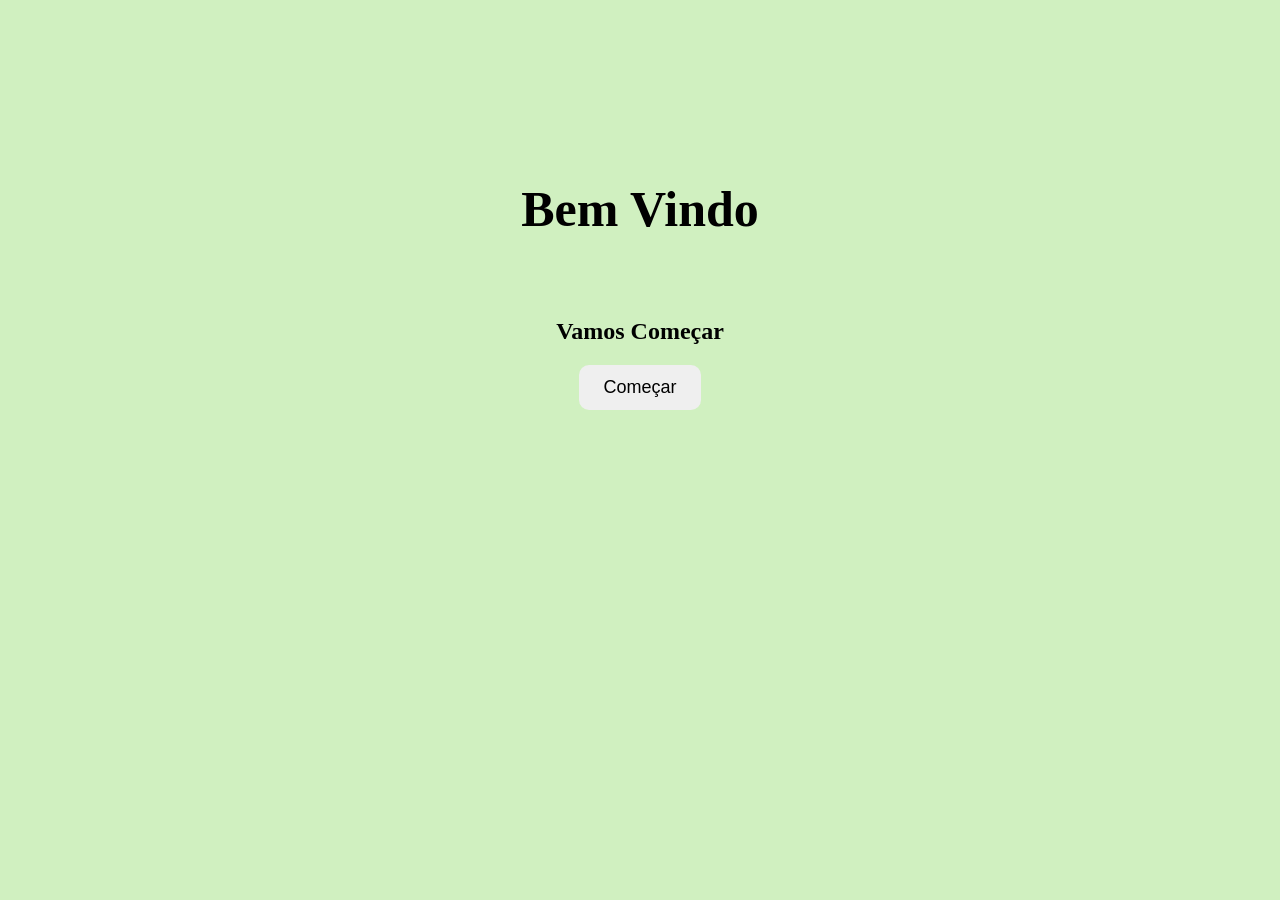
<file: index.html>
<!DOCTYPE html>
<html lang=pt-br>
<head>
  <meta charset="UTF-8">
  <meta name="viewport" content="width=device-width, initial-scale=1.0">
<title>Capa do JEY</title>

	<link rel="stylesheet" href="css/style.css">
	
</head>
	
<body>
  
  <h1>Bem Vindo</h1>
  
  <h2>Vamos Começar</h2>
  
<a href="html/inicio.html">
  <button>Começar</button>
</a>

</body>
</html>
</file>
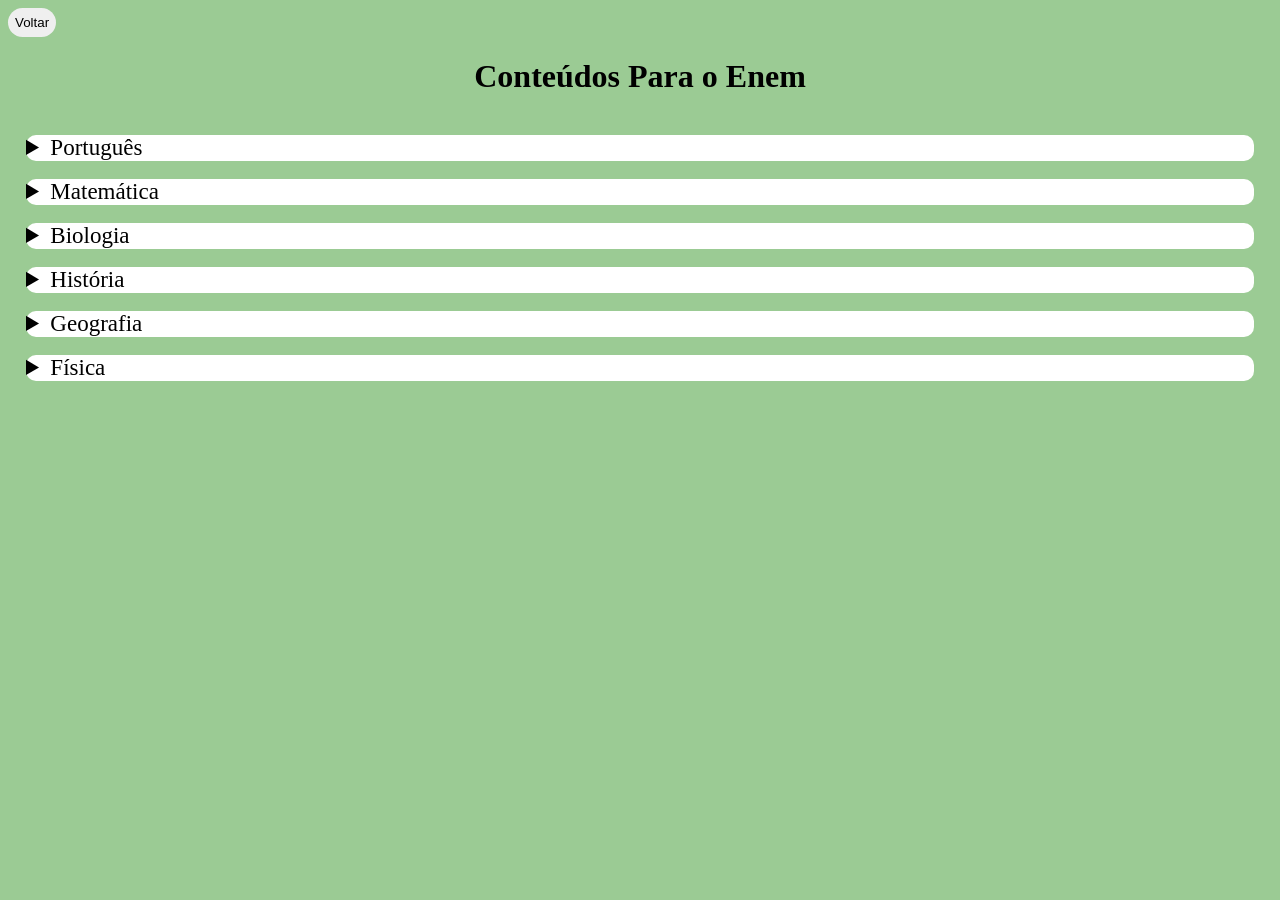
<file: html/enem.html>
<!DOCTYPE html>
<html lang="pt-br">

<head>
  <meta charset="UTF-8">
  <meta name="viewport" content="width=device-width, initial-scale=1.0">

  <title>Aba Enem</title>

  <link rel="stylesheet" href="../css/enem.css">
</head>

<body>

  <a href="inicio.html">
    <button>Voltar</button>
  </a>

  <div class="conteudosenem">
    <h1>Conteúdos Para o Enem</h1>
  </div>

  <div class="materia">

    <details>

      <summary>Português</summary>

      <h3>Classes Gramaticais</h3>

      <ul>
        <li>Substantivo</li>
        <li>Adjetivo</li>
        <li>Verbo</li>
        <li>Pronome</li>
        <li>Advérbio</li>
        <li>Conjunção</li>
      </ul>


      <h3>Figuras de Linguagem</h3>

      <ul>
        <li>Metáfora</li>
        <li>Comparação</li>
        <li>Ironia</li>
        <li>Hipérbole</li>
        <li>Eufemismo</li>
        <li>Personificação</li>
      </ul>


      <h3>Gêneros Textuais</h3>

      <ul>
        <li>Notícia</li>
        <li>Reportagem</li>
        <li>Crônica</li>
        <li>Artigo de Opinião</li>
        <li>Propaganda</li>
      </ul>


      <h3>Escolas Literárias</h3>

      <ul>
        <li>Quinhentismo</li>
        <li>Barroco</li>
        <li>Arcadismo</li>
        <li>Romantismo</li>
        <li>Realismo</li>
        <li>Naturalismo</li>
        <li>Parnasianismo</li>
        <li>Simbolismo</li>
        <li>Modernismo</li>
      </ul>


      <div class="professores">

        <details>

          <summary>Melhores Professores</summary>

          <p>
            <a href="https://youtube.com/@professornoslen?si=_JiXMqFbC3uKtzqw">
              <button>Professor Noslen</button>
            </a>
          </p>

          <p>
            <a href="https://youtube.com/@portuguessemenrolacao?si=9v2NDJaovhEBJcgU">
              <button>Português sem enrolação</button>
            </a>
          </p>

        </details>

      </div>

    </details>

  </div>

  <div class="materia">

    <details>

      <summary>Matemática</summary>

      <ul>
        <li>Porcentagem</li>
        <li>Regra de 3 Simples</li>
        <li>Regra de 3 Composta</li>
        <li>Razão e Proporção</li>
        <li>Estatística</li>
        <li>Probabilidade</li>
        <li>Função do 1º Grau</li>
        <li>Função do 2º Grau</li>
        <li>Geometria Plana</li>
        <li>Geometria Espacial</li>
        <li>Juros Simples</li>
        <li>Juros Compostos</li>
      </ul>


      <div class="professores">

        <details>

          <summary>Melhores Professores</summary>

          <p>
            <a href="https://youtube.com/@sandrocuriodicasdemat?si=w0pa1JtClj4uaoQ7">
              <button>Sandro Curió</button>
            </a>
          </p>

          <p>
            <a href="https://youtube.com/@giscomgiz?si=wT68Oanokbb87hsR">
              <button>Gis com giz</button>
            </a>
          </p>

        </details>

      </div>

    </details>

  </div>

  <div class="materia">

    <details>

      <summary>Biologia</summary>

      <ul>
        <li>Ecologia</li>
        <li>Genética</li>
        <li>Citologia</li>
        <li>Fisiologia Humana</li>
        <li>Evolução</li>
        <li>Biotecnologia</li>
        <li>Microbiologia</li>
        <li>Bioquímica</li>
        <li>Botânica</li>
        <li>Zoologia</li>
        <li>Parasitologia</li>
        <li>Histologia</li>
        <li>Embriologia</li>
      </ul>


      <div class="professores">

        <details>

          <summary>Melhores Professores</summary>

          <p>
            <a href="https://youtube.com/@professorsamuelcunha?si=7LqbBlcnLs_e86ky">
              <button>Samuel Cunha</button>
            </a>
          </p>

          <p>
            <a href="https://youtube.com/@profguigoulart?si=VJobkkXngMyELsKy">
              <button>Professor Guilherme Goulart</button>
            </a>
          </p>

        </details>

      </div>

    </details>

  </div>

  <div class="materia">

    <details>

      <summary>História</summary>

      <ul>
        <li>Pré-História</li>
        <li>Antiguidade Oriental</li>
        <li>Antiguidade Clássica</li>
        <li>Idade Média</li>
        <li>Idade Moderna</li>
        <li>Revolução Industrial</li>
        <li>Revolução Francesa</li>
        <li>Imperialismo</li>
        <li>Neocolonialismo</li>
        <li>Primeira Guerra Mundial</li>
        <li>Segunda Guerra Mundial</li>
        <li>Guerra Fria</li>
        <li>Brasil Colônia</li>
        <li>Brasil Império</li>
        <li>Brasil República</li>
        <li>Escravidão no Brasil</li>
        <li>Povos Indígenas</li>
      </ul>


      <div class="professores">

        <details>

          <summary>Melhores Professores</summary>

          <p>
            <a href="https://youtube.com/@professorgildevanholanda8900?si=WyPDNZmCi5GdPBju">
              <button>Professor Gildevan Holanda</button>
            </a>
          </p>

          <p>
            <a href="https://youtube.com/@cortesdahistoria8187?si=VFe0VPxSNdDjfqSS">
              <button>Cortes da História</button>
            </a>
          </p>

        </details>

      </div>

    </details>

  </div>

  <div class="materia">

    <details>

      <summary>Geografia</summary>

      <h3>Geografia Física</h3>

      <ul>
        <li>Clima</li>
        <li>Vegetação</li>
        <li>Relevo</li>
        <li>Hidrografia</li>
        <li>Problemas Ambientais</li>
      </ul>


      <h3>Geografia Humana</h3>

      <ul>
        <li>Urbanização</li>
        <li>Industrialização</li>
        <li>Migrações</li>
        <li>Crescimento Populacional</li>
        <li>IDH</li>
        <li>Globalização</li>
      </ul>


      <h3>Geopolítica</h3>

      <ul>
        <li>Guerra Fria</li>
        <li>Nova Ordem Mundial</li>
        <li>Blocos Econômicos</li>
        <li>Conflitos Internacionais</li>
        <li>Multipolaridade</li>
        <li>ONU</li>
      </ul>


      <h3>Geografia do Brasil</h3>

      <ul>
        <li>Regiões Brasileiras</li>
        <li>Economia Brasileira</li>
        <li>Agropecuária</li>
        <li>Industrialização do Brasil</li>
        <li>Questão Agrária</li>
        <li>Urbanização Brasileira</li>
      </ul>


      <h3>Economia e Globalização</h3>

      <ul>
        <li>Capitalismo</li>
        <li>Socialismo</li>
        <li>Comércio Internacional</li>
        <li>Multinacionais</li>
        <li>Divisão Internacional do Trabalho (DIT)</li>
      </ul>


      <h3>Energia</h3>

      <ul>
        <li>Fontes Renováveis</li>
        <li>Fontes Não Renováveis</li>
        <li>Hidrelétricas</li>
      </ul>


      <h3>Meio Ambiente</h3>

      <ul>
        <li>Sustentabilidade</li>
        <li>Desenvolvimento Sustentável</li>
        <li>Poluição</li>
        <li>Recursos Hídricos</li>
        <li>Conferências Ambientais</li>
      </ul>


      <div class="professores">

        <details>

          <summary>Melhores Professores</summary>

          <p>
            <a href="https://youtube.com/@todamateriaoficial?si=ulaBD6ZOW8y5eCm3">
              <button>Toda Matéria</button>
            </a>
          </p>

          <p>
            <a href="https://youtube.com/@profthaisformagio?si=gxBQIY-oBIFsFrO6">
              <button>Professora Thais</button>
            </a>
          </p>

        </details>

      </div>

    </details>

  </div>

  <div class="materia">

    <details>

      <summary>Física</summary>

      <h3>Mecânica</h3>

      <ul>
        <li>Cinemática</li>
        <li>Dinâmica</li>
        <li>Trabalho</li>
        <li>Energia</li>
        <li>Potência</li>
        <li>Gravitação</li>
        <li>Hidrostática</li>
      </ul>


      <h3>Eletricidade</h3>

      <ul>
        <li>Corrente Elétrica</li>
        <li>Tensão</li>
        <li>Resistência</li>
        <li>Lei de Ohm</li>
        <li>Potência</li>
        <li>Consumo de Energia</li>
        <li>Circuitos Elétricos</li>
        <li>Associação de Resistores</li>
      </ul>


      <h3>Ondulatória</h3>

      <ul>
        <li>Tipos de Ondas</li>
        <li>Frequência</li>
        <li>Período</li>
        <li>Comprimento de Onda</li>
        <li>Som</li>
        <li>Acústica</li>
        <li>Reflexão</li>
        <li>Refração</li>
        <li>Difração</li>
      </ul>


      <h3>Termologia e Termodinâmica</h3>

      <ul>
        <li>Calor</li>
        <li>Temperatura</li>
        <li>Trocas de Calor</li>
        <li>Dilatação Térmica</li>
        <li>Mudanças de Estado Físico</li>
        <li>Leis da Termodinâmica</li>
      </ul>


      <h3>Óptica</h3>

      <ul>
        <li>Reflexão</li>
        <li>Refração</li>
        <li>Espelhos</li>
        <li>Lentes</li>
        <li>Formação de Imagens</li>
      </ul>


      <h3>Física Moderna</h3>

      <ul>
        <li>Radioatividade</li>
        <li>Energia Nuclear</li>
        <li>Efeito Fotoelétrico</li>
      </ul>


      <div class="professores">

        <details>

          <summary>Melhores Professores</summary>

          <p>
            <a href="https://youtube.com/@professorboaro?si=pw4rFF-f-DaOWsrJ">
              <button>Professor Boaro</button>
            </a>
          </p>

          <p>
            <a href="https://youtube.com/@fisicacombandeira-enem?si=drmZxA01SWR_ogNm">
              <button>Física com Bandeira</button>
            </a>
          </p>

        </details>

      </div>

    </details>

  </div>

</body>
</html>
</file>
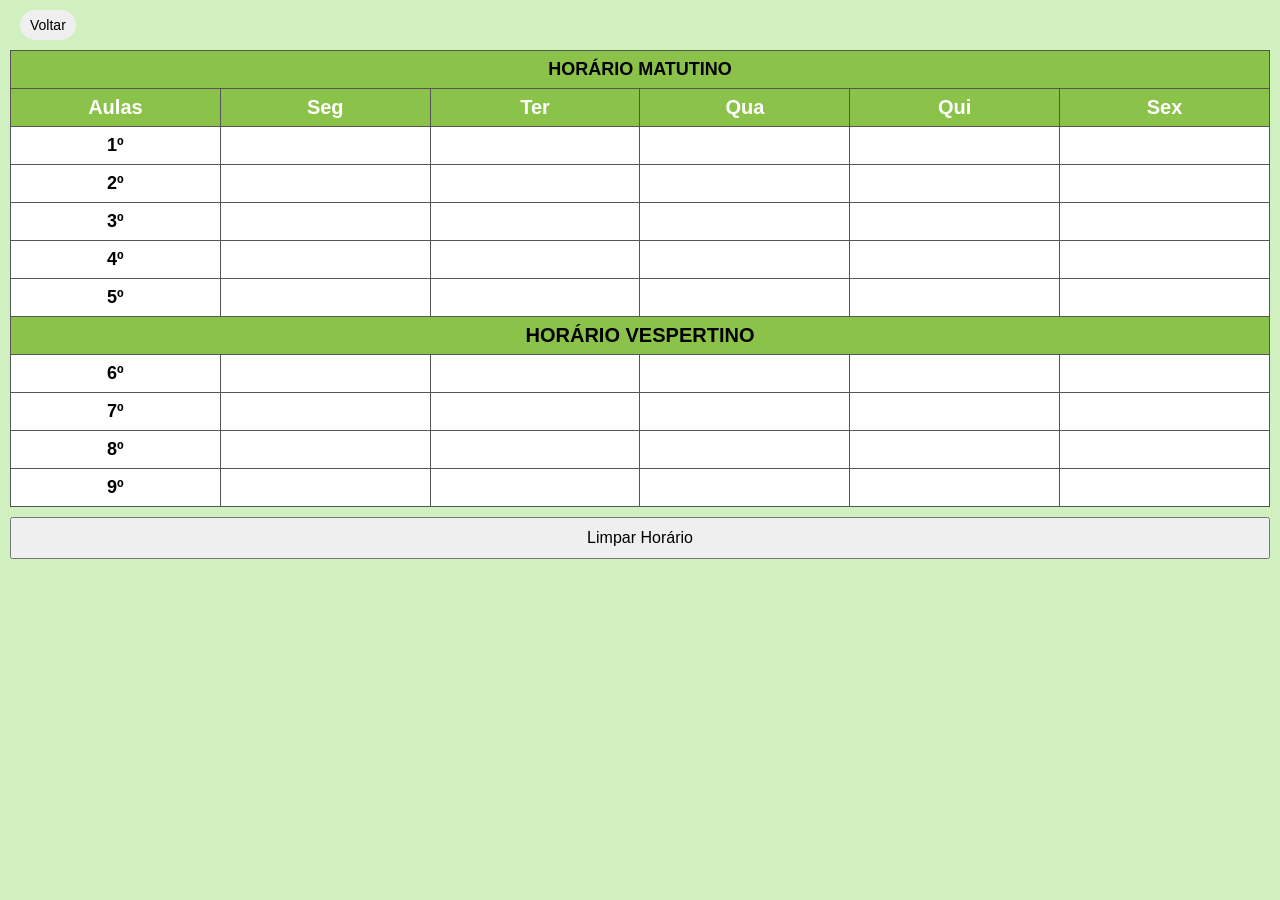
<file: html/horario.html>
<!DOCTYPE html>
<html lang="pt-br">

<head>
  <meta charset="UTF-8">
  <meta name="viewport" content="width=device-width, initial-scale=1.0">

  <title>Meu Horário Escolar</title>

  <link rel="stylesheet" href="../css/horario.css">
</head>

<body>

  <div class="botao-voltar">
    <a href="inicio.html">
      <button>Voltar</button>
    </a>
  </div>

  <table>

    <tr>
      <th colspan="6" class="titulo">
        HORÁRIO MATUTINO
      </th>
    </tr>

    <tr class="cabecalho">
      <th>Aulas</th>
      <th>Seg</th>
      <th>Ter</th>
      <th>Qua</th>
      <th>Qui</th>
      <th>Sex</th>
    </tr>

    <tr>
      <td class="horario">1º</td>
      <td><input></td>
      <td><input></td>
      <td><input></td>
      <td><input></td>
      <td><input></td>
    </tr>

    <tr>
      <td class="horario">2º</td>
      <td><input></td>
      <td><input></td>
      <td><input></td>
      <td><input></td>
      <td><input></td>
    </tr>

    <tr>
      <td class="horario">3º</td>
      <td><input></td>
      <td><input></td>
      <td><input></td>
      <td><input></td>
      <td><input></td>
    </tr>

    <tr>
      <td class="horario">4º</td>
      <td><input></td>
      <td><input></td>
      <td><input></td>
      <td><input></td>
      <td><input></td>
    </tr>

    <tr>
      <td class="horario">5º</td>
      <td><input></td>
      <td><input></td>
      <td><input></td>
      <td><input></td>
      <td><input></td>
    </tr>

    <tr>
      <td colspan="6" class="periodo">
        HORÁRIO VESPERTINO
      </td>
    </tr>

    <tr>
      <td class="horario">6º</td>
      <td><input></td>
      <td><input></td>
      <td><input></td>
      <td><input></td>
      <td><input></td>
    </tr>

    <tr>
      <td class="horario">7º</td>
      <td><input></td>
      <td><input></td>
      <td><input></td>
      <td><input></td>
      <td><input></td>
    </tr>

    <tr>
      <td class="horario">8º</td>
      <td><input></td>
      <td><input></td>
      <td><input></td>
      <td><input></td>
      <td><input></td>
    </tr>

    <tr>
      <td class="horario">9º</td>
      <td><input></td>
      <td><input></td>
      <td><input></td>
      <td><input></td>
      <td><input></td>
    </tr>

  </table>

  <button onclick="limparHorario()">
    Limpar Horário
  </button>

  <script src="../js/horario.js"></script>

</body>

</html>
</file>
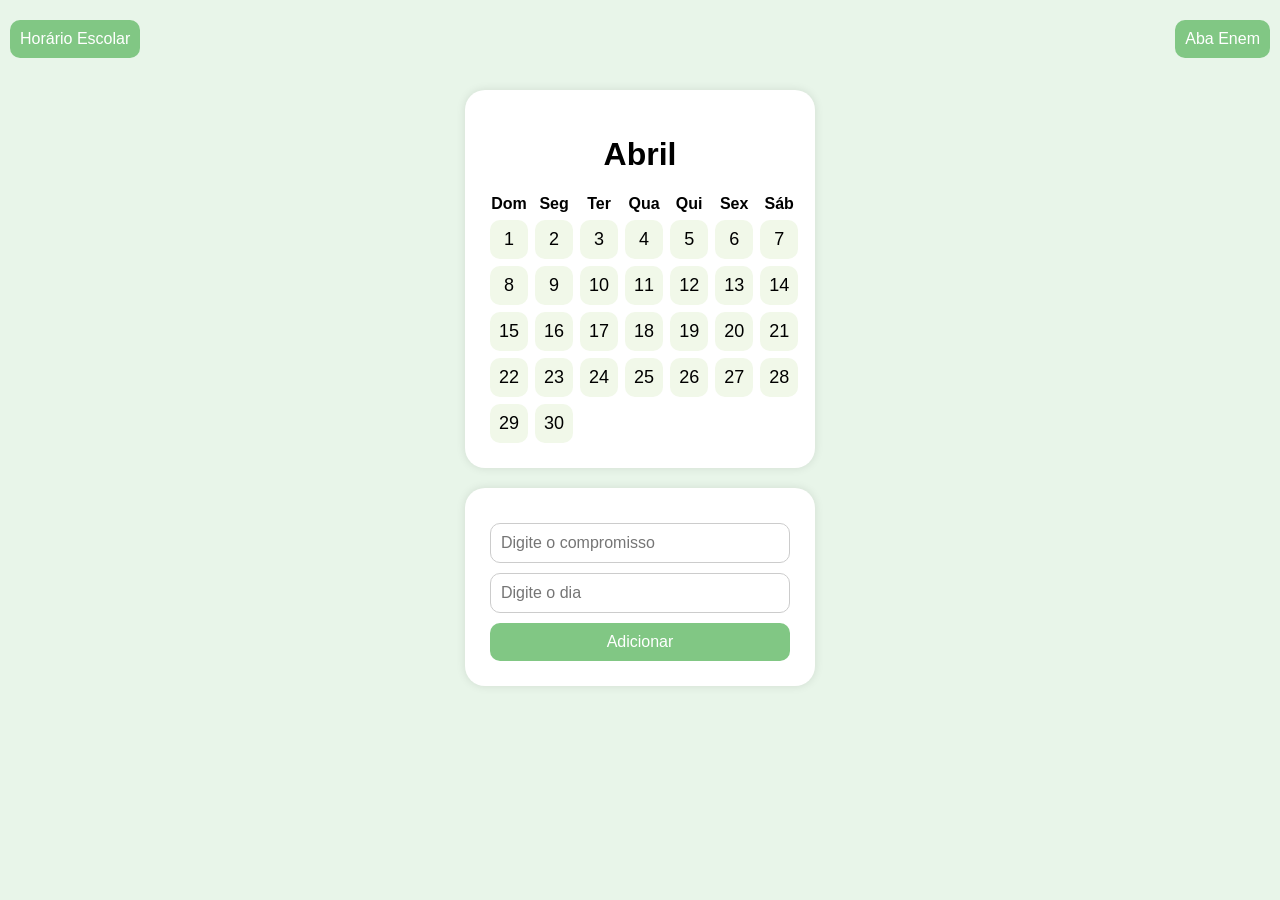
<file: html/inicio.html>
<!DOCTYPE html>
<html lang="pt-br">

<head>
  <meta charset="UTF-8">
  <meta name="viewport" content="width=device-width, initial-scale=1.0">

  <title>Aba Início</title>

  <link rel="stylesheet" href="../css/inicio.css">
</head>

<body>

  <div class="container">

    <h1>Abril</h1>

    <div class="calendario">

      <div class="semana">Dom</div>
      <div class="semana">Seg</div>
      <div class="semana">Ter</div>
      <div class="semana">Qua</div>
      <div class="semana">Qui</div>
      <div class="semana">Sex</div>
      <div class="semana">Sáb</div>

      <div class="dia" id="dia1">1</div>
      <div class="dia" id="dia2">2</div>
      <div class="dia" id="dia3">3</div>
      <div class="dia" id="dia4">4</div>
      <div class="dia" id="dia5">5</div>
      <div class="dia" id="dia6">6</div>
      <div class="dia" id="dia7">7</div>

      <div class="dia" id="dia8">8</div>
      <div class="dia" id="dia9">9</div>
      <div class="dia" id="dia10">10</div>
      <div class="dia" id="dia11">11</div>
      <div class="dia" id="dia12">12</div>
      <div class="dia" id="dia13">13</div>
      <div class="dia" id="dia14">14</div>

      <div class="dia" id="dia15">15</div>
      <div class="dia" id="dia16">16</div>
      <div class="dia" id="dia17">17</div>
      <div class="dia" id="dia18">18</div>
      <div class="dia" id="dia19">19</div>
      <div class="dia" id="dia20">20</div>
      <div class="dia" id="dia21">21</div>

      <div class="dia" id="dia22">22</div>
      <div class="dia" id="dia23">23</div>
      <div class="dia" id="dia24">24</div>
      <div class="dia" id="dia25">25</div>
      <div class="dia" id="dia26">26</div>
      <div class="dia" id="dia27">27</div>
      <div class="dia" id="dia28">28</div>

      <div class="dia" id="dia29">29</div>
      <div class="dia" id="dia30">30</div>

    </div>
  </div>

  <div class="container2">

    <input
      type="text"
      id="compromisso"
      placeholder="Digite o compromisso"
    >

    <input
      type="number"
      id="diaInput"
      placeholder="Digite o dia"
    >

    <button onclick="adicionarCompromisso()">
      Adicionar
    </button>

  </div>

  <div class="botoes-topo">

    <a href="horario.html">
      <button class="botao-esquerda">
        Horário Escolar
      </button>
    </a>

    <a href="enem.html">
      <button class="botao-direita">
        Aba Enem
      </button>
    </a>

  </div>

<script src="../js/inicio.js"></script>

</body>
</html>
</file>
<file: css/style.css>
body{
     background-color:#d0f0c0;
     color:red;
     text-align:center;
  }
  
  h1{
    color:black;
    font-family:"Georgia";
    margin-top: 180px;
    font-size:50px;
  }
  
  h2{
    color:black;
    font-family:"Georgia";
    margin-top:80px;
  }
  
  button{
    font-size:18px;
    padding:12px 24px;
    color:black;
    border:none;
    border-radius:10px;
  }
</file>
<file: css/enem.css>
body {
  background-color: #5cab4f9b;
  font-family: Georgia, serif;
}

h1 {
  text-align: center;
  margin-bottom: 40px;
}

.materia {
  background-color: white;
  margin: 18px;
  border: none;
  border-radius: 10px;
  margin-bottom: 17px;
}

summary {
  font-size: 23px;
  color: black;
}

.professores summary {
  font-family: Verdana, sans-serif;
}

.professores button {
  padding: 7px;
  background-color: #8ffe89;
  border: none;
  border-radius: 12px;
}

button {
  border: none;
  border-radius: 17px;
  padding: 7px;
}
</file>
<file: css/horario.css>
body {
    background: #d0f0c0;
    font-family: Arial, sans-serif;
    margin: 10px;
}

table {
    width: 100%;
    table-layout: fixed;
    border-collapse: collapse;
    background: white;
}

th,
td {
    border: 1px solid #555;
    text-align: center;
    height: 35px;
}

.titulo {
    background: #8bc34a;
    color: black;
    font-size: 18px;
    font-weight: bold;
}

.cabecalho {
    background: #8bc34a;
    color: white;
    font-size: 20px;
}

.periodo {
    background: #8bc34a;
    color: black;
    font-size: 20px;
    font-weight: bold;
}

.horario {
    width: 70px;
    font-size: 18px;
    font-weight: bold;
}

input {
    width: 100%;
    height: 100%;
    border: none;
    outline: none;
    background: transparent;
    text-align: center;
    font-size: 16px;
    box-sizing: border-box;
}

button {
    margin-top: 10px;
    padding: 10px;
    font-size: 16px;
    width: 100%;
    cursor: pointer;
}

.botao-voltar button {
    border: none;
    border-radius: 17px;
    padding: 7px 10px;
    font-size: 14px;
    width: auto;
    display: block;
    margin: 10px;
}

.botao-voltar a {
    text-decoration: none;
}
</file>
<file: css/inicio.css>
body {
  font-family: Arial;
  background-color: #e8f5e9;
  text-align: center;
  margin: 0;
  padding: 20px;
}

.container {
  background: white;
  max-width: 350px;
  margin: 70px auto 0 auto;
  padding: 25px;
  border-radius: 20px;
  box-shadow: 0 0 10px rgba(0, 0, 0, 0.1);
  box-sizing: border-box;
}

.container2 {
  background: white;
  max-width: 350px;
  margin: 20px auto;
  padding: 25px;
  border-radius: 20px;
  box-shadow: 0 0 10px rgba(0, 0, 0, 0.1);
  box-sizing: border-box;
}

.calendario {
  display: grid;
  grid-template-columns: repeat(7, 1fr);
  gap: 7px;
  margin-top: 20px;
}

.semana {
  font-weight: bold;
}

.dia {
  background: #f1f8e9;
  padding: 9px;
  border-radius: 10px;
  position: relative;
  cursor: pointer;
  font-size: 18px;
}

.marcado::after {
  content: "";
  width: 8px;
  height: 8px;
  background: green;
  border-radius: 50%;
  position: absolute;
  bottom: 4px;
  left: 50%;
  transform: translateX(-50%);
}

input,
button {
  width: 100%;
  padding: 10px;
  margin-top: 10px;
  border-radius: 10px;
  border: 1px solid #ccc;
  font-size: 16px;
  box-sizing: border-box;
}

button {
  background: #81c784;
  color: white;
  border: none;
}

button:hover {
  background: #66bb6a;
}

.botoes-topo {
  position: fixed;
  top: 10px;
  left: 0;
  width: 100%;

  display: flex;
  justify-content: space-between;

  padding: 0 10px;
  box-sizing: border-box;
}
</file>
